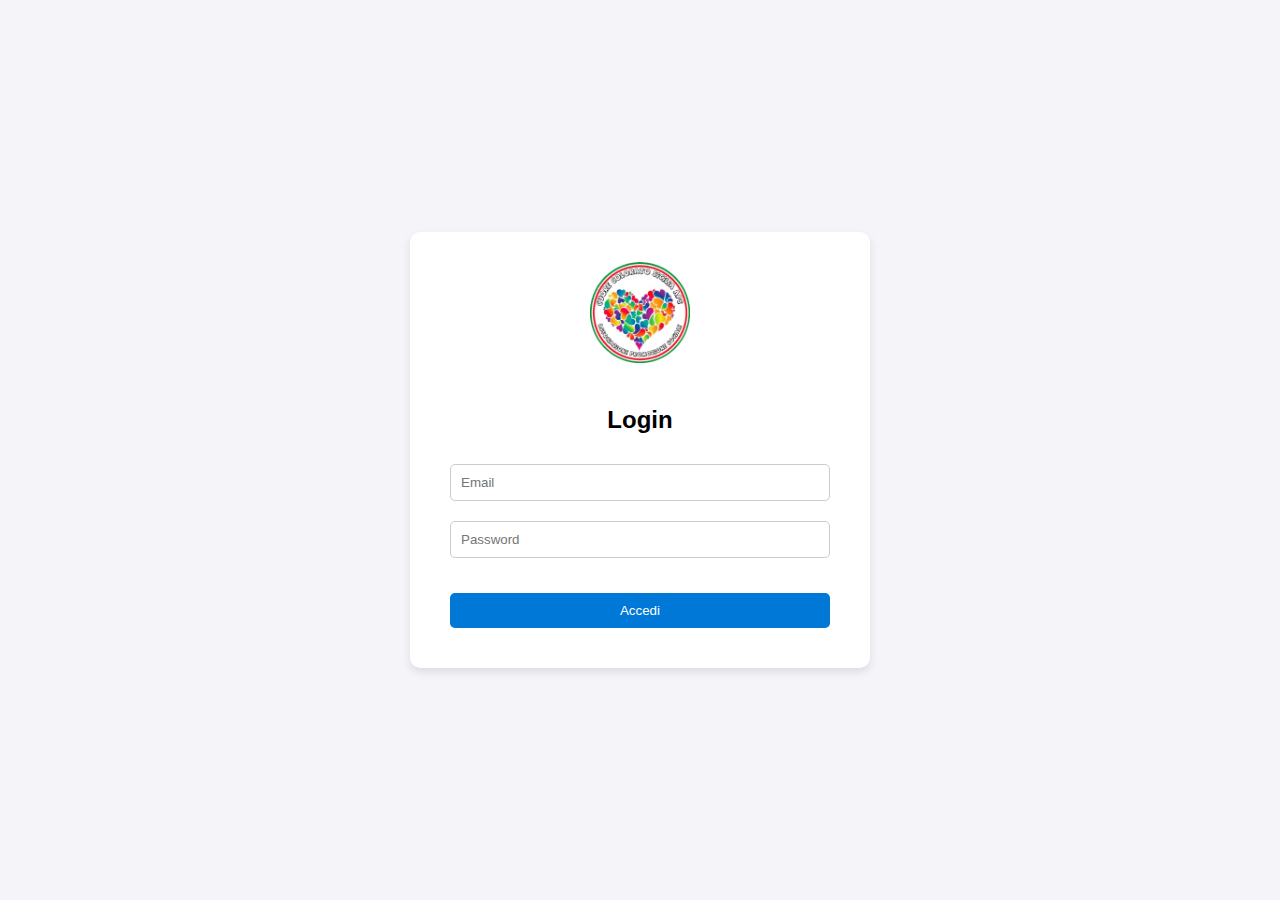
<file: index.html>
<!DOCTYPE html>
<html lang="it">
<head>
    <meta charset="UTF-8">
    <meta name="viewport" content="width=device-width, initial-scale=1.0">
    <title>Login</title>
	<link rel="stylesheet" href="css/login.css">
	<script src="pages/login.js"></script>
</head>
<body>
    <div class="login-container">
        <img src="img/logo-cuore-colorato.jpg" alt="Logo">
        <h2>Login</h2>
        <form id="loginForm">
            <input type="email" id="email" placeholder="Email" required>
            <input type="password" id="password" placeholder="Password" required>
            <p class="error" id="errorMsg"></p>
            <button type="button" onclick="validateLogin()">Accedi</button>
        </form>
    </div>
</body>
</html>
</file>
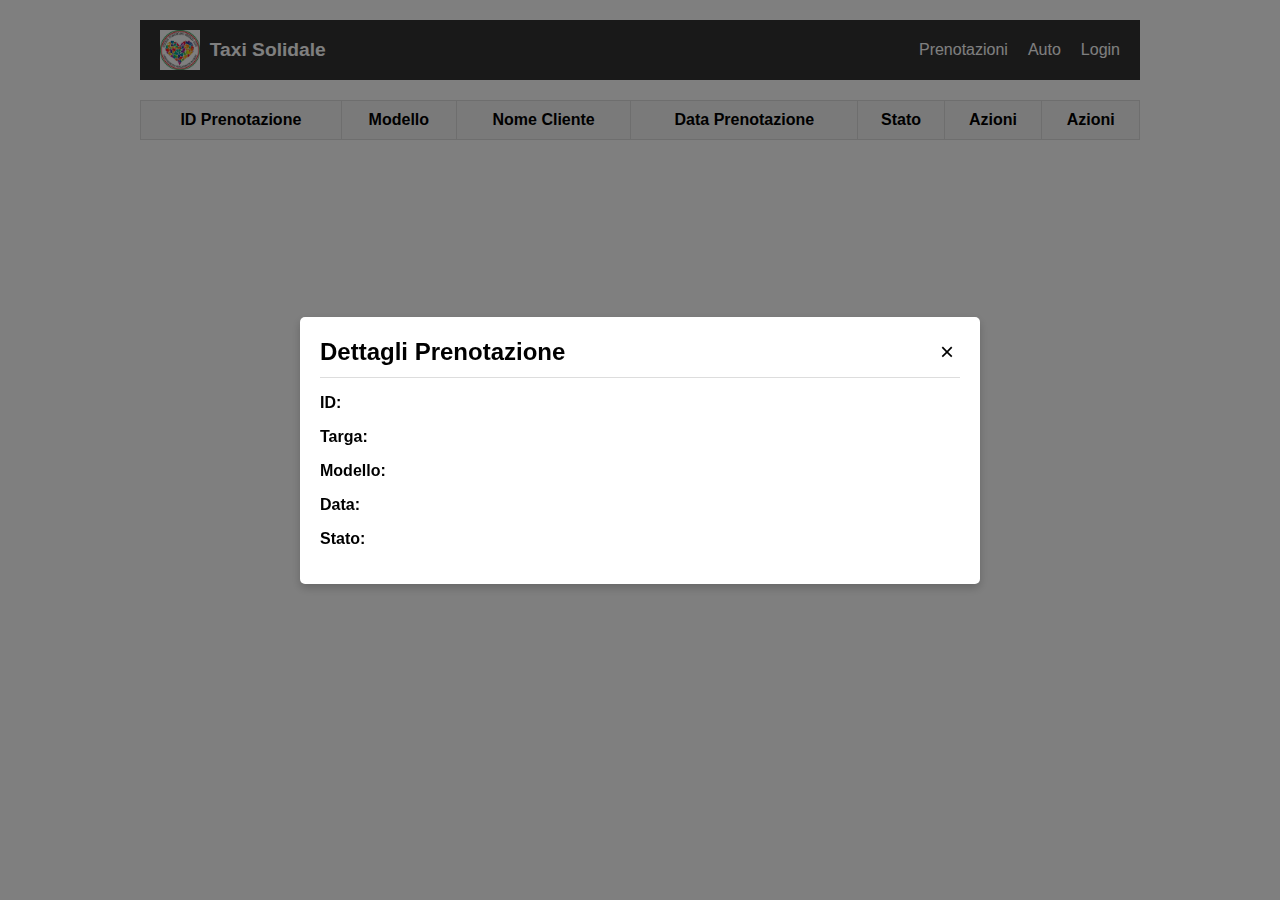
<file: car-booking.html>
<!DOCTYPE html>
<html lang="en"> 
<head>
  <meta charset="UTF-8">
  <meta name="viewport" content="width=device-width, initial-scale=1.0">
  <title>Taxi solidale</title>
  <link rel="stylesheet" href="css/font-awesome-4.7.0/css/font-awesome.min.css">  
  <link rel="stylesheet" href="css/style.css">
  <link href="https://cdnjs.cloudflare.com/ajax/libs/font-awesome/6.0.0-beta3/css/all.min.css" rel="stylesheet">

</head>
<body>
  

  <header>
    <div class="logo">
      <img src="img/logo-cuore-colorato.jpg" alt="Logo Cuore Colorato, progetto taxi solidale">
      <span>Taxi Solidale</span>
    </div>
    <nav>
      <a href="/prenotazioni">Prenotazioni</a>
      <a href="/auto">Auto</a>
      <a href="/login">Login</a>
    </nav>
  </header>

  <!-- Lista prenotazioni -->
  <table id="carsBookingTable">
      <thead>
          <tr>
              <th>ID Prenotazione</th>
              <th>Modello</th>
              <th>Nome Cliente</th>
              <th>Data Prenotazione</th>
              <th>Stato</th>
              <th>Azioni</th>
              <th>Azioni</th>
          </tr>
      </thead>
      <tbody>
        <!-- Le righe verranno inserite dinamicamente tramite JavaScript -->
      </tbody>
    </table>  

    <!-- Dettaglio prenotazione (modal) -->
    <div class="modal" id="details-modal">
      <div class="modal-content">
        <div class="modal-header">
          <h2>Dettagli Prenotazione</h2>
          <button class="modal-close" onclick="closeModal()">&times;</button>
        </div>
        <div class="modal-body">
          <p><strong>ID:</strong> <span id="modal-id"></span></p>
          <p><strong>Targa:</strong> <span id="modal-plate"></span></p>
          <p><strong>Modello:</strong> <span id="modal-model"></span></p>
          <p><strong>Data:</strong> <span id="modal-date"></span></p>
          <p><strong>Stato:</strong> <span id="modal-status"></span></p>
        </div>
      </div>
    </div>
  
</body>
</html>



<script>
    const API_URL = 'https://server-node-igna.vercel.app/carsRental';

    // Funzione per ottenere e visualizzare le prenotazioni
    async function getBookings() {
      try {
        const response = await fetch(API_URL);
        const bookings = await response.json();

        const tbody = document.querySelector('#carsBookingTable tbody');
        tbody.innerHTML = ''; // Svuota la tabella

        bookings.forEach(booking => {
          const row = document.createElement('tr');
          console.log(booking);
          
          // Imposta la classe di stato per colorare la cella in base allo stato
          let statusClass = '';
          switch (booking.status) {
            case 'booked':
              statusClass = 'status-booked'; 
              break;
            case 'active':
              statusClass = 'status-active'; 
              break;
            case 'completed':
              statusClass = 'status-completed';
              break;
            case 'cancelled':
              statusClass = 'status-cancelled';
              break;
            default:
              statusClass = '';
          }

          row.innerHTML = `
            <td class="small">${booking._id}</td>
            <td>${booking.carId.model}</td>
            <td>${booking.user}</td>
            <td>${new Date(booking.startTime).toLocaleDateString()}</td>
            <td class="${statusClass}">${booking.status}</td>
            <td class="actions">
              <button class="button-7" data-booking='${JSON.stringify(booking)}' onclick="viewBooking(this)">Visualizza</button>
              <button class="button-8" onclick="cancelBooking('${booking._id}')">Annulla</button>
            </td>
            <td>
              <div class="action-buttons">
                <button class="btn btn-details" title="Details">
                  <i class="fas fa-info-circle"></i>
                </button>
                <button class="btn btn-update" title="Update">
                  <i class="fas fa-edit"></i>
                </button>
                <button class="btn btn-delete" title="Delete">
                  <i class="fas fa-trash"></i>
                </button>
              </div>
            </td>
          `;

          tbody.appendChild(row);
        });
      } catch (error) {
        console.error("Errore nel recupero delle prenotazioni:", error);
      }
    }

    // Richiama la funzione per caricare le prenotazioni quando la pagina viene caricata
    window.onload = getBookings;
</script> 


<script>
  // Funzione per mostrare il modal con i dettagli
  function viewBooking(button) {
    const booking = JSON.parse(button.getAttribute('data-booking'));
    console.log(booking);  
    const formattedStartTime = new Date(booking.startTime).toLocaleDateString();
    console.log("Data di inizio:", formattedStartTime);
    
    document.getElementById('modal-id').textContent = booking._id;
    document.getElementById('modal-plate').textContent = booking.carId.plate;
    document.getElementById('modal-model').textContent = booking.carId.model;
    document.getElementById('modal-date').textContent = formattedStartTime;
    document.getElementById('modal-status').textContent = booking.status;

    const modal = document.getElementById('details-modal');
    modal.style.display = 'flex';
  }

    // Funzione per chiudere il modal
    function closeModal() {
      const modal = document.getElementById('details-modal');
      modal.style.display = 'none';
    }
</script>
</file>
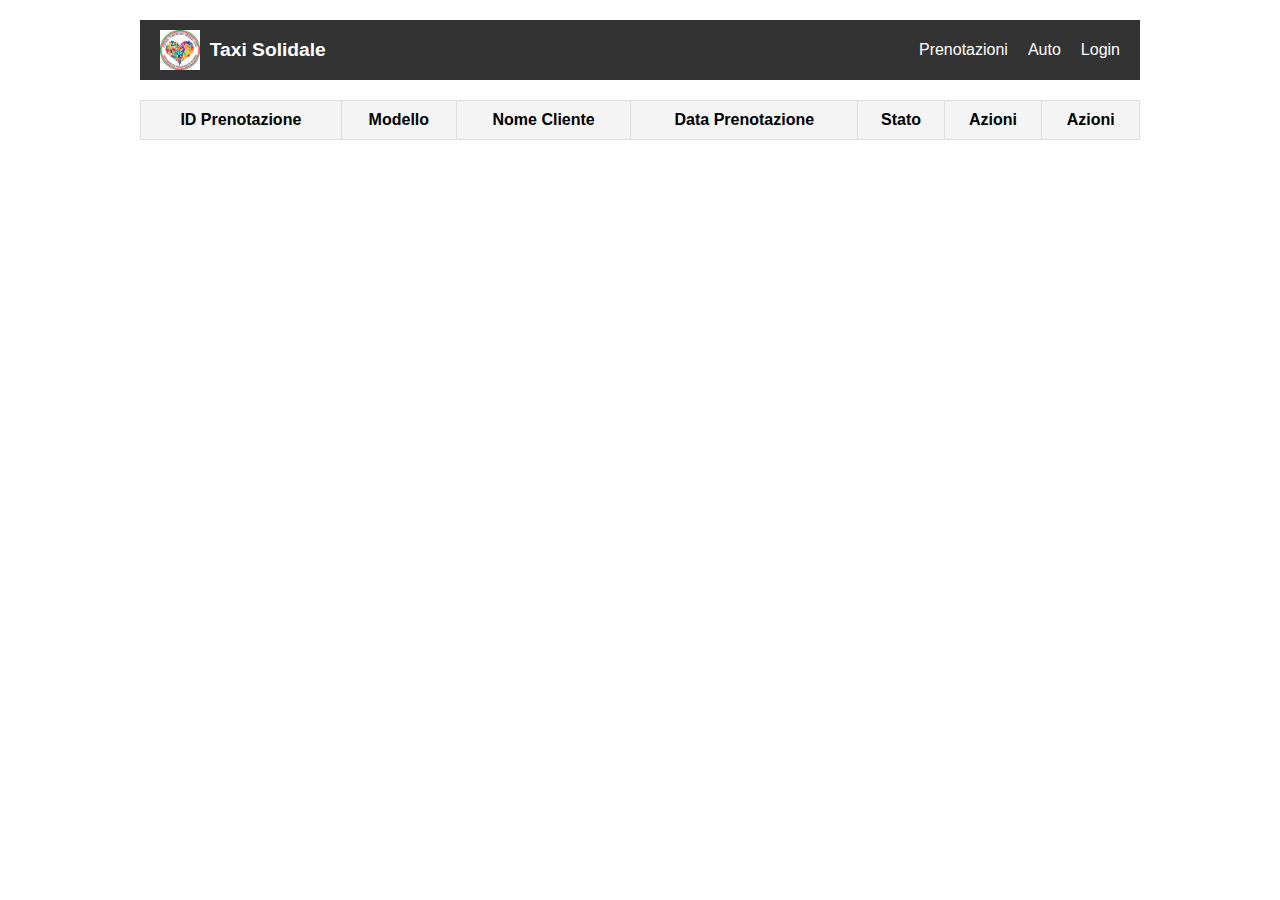
<file: frontend/car-booking.html>
<!DOCTYPE html>
<html lang="en"> 
<head>
  <meta charset="UTF-8">
  <meta name="viewport" content="width=device-width, initial-scale=1.0">
  <title>Taxi solidale</title>
  <link rel="stylesheet" href="css/font-awesome-4.7.0/css/font-awesome.min.css">  
  <link rel="stylesheet" href="css/style.css">
  <link href="https://cdnjs.cloudflare.com/ajax/libs/font-awesome/6.0.0-beta3/css/all.min.css" rel="stylesheet">

</head>
<body>
  

  <header>
    <div class="logo">
      <img src="img/logo-cuore-colorato.jpg" alt="Logo Cuore Colorato, progetto taxi solidale">
      <span>Taxi Solidale</span>
    </div>
    <nav>
      <a href="/prenotazioni">Prenotazioni</a>
      <a href="/auto">Auto</a>
      <a href="/login">Login</a>
    </nav>
  </header>
  
  <table id="carsBookingTable">
      <thead>
          <tr>
              <th>ID Prenotazione</th>
              <th>Modello</th>
              <th>Nome Cliente</th>
              <th>Data Prenotazione</th>
              <th>Stato</th>
              <th>Azioni</th>
              <th>Azioni</th>
          </tr>
      </thead>
      <tbody>
        <!-- Le righe verranno inserite dinamicamente tramite JavaScript -->
      </tbody>
    </table>  
  
</body>
</html>



<script>
    const API_URL = 'https://server-node-igna.vercel.app/carsRental';

    // Funzione per ottenere e visualizzare le prenotazioni
    async function getBookings() {
      try {
        const response = await fetch(API_URL);
        const bookings = await response.json();

        const tbody = document.querySelector('#carsBookingTable tbody');
        tbody.innerHTML = ''; // Svuota la tabella

        bookings.forEach(booking => {
          const row = document.createElement('tr');

          // Imposta la classe di stato per colorare la cella in base allo stato
          let statusClass = '';
          switch (booking.status) {
            case 'booked':
              statusClass = 'status-booked'; 
              break;
            case 'active':
              statusClass = 'status-active'; 
              break;
            case 'completed':
              statusClass = 'status-completed';
              break;
            case 'cancelled':
              statusClass = 'status-cancelled';
              break;
            default:
              statusClass = '';
          }

          row.innerHTML = `
            <td class="small">${booking._id}</td>
            <td>${booking.carId.model}</td>
            <td>${booking.user}</td>
            <td>${new Date(booking.startTime).toLocaleDateString()}</td>
            <td class="${statusClass}">${booking.status}</td>
            <td class="actions">
              <button class="button-7" onclick="viewBooking('${booking._id}')">Visualizza</button>
              <button class="button-8" onclick="cancelBooking('${booking._id}')">Annulla</button>
            </td>
            <td>
              <div class="action-buttons">
                <button class="btn btn-details" title="Details">
                  <i class="fas fa-info-circle"></i>
                </button>
                <button class="btn btn-update" title="Update">
                  <i class="fas fa-edit"></i>
                </button>
                <button class="btn btn-delete" title="Delete">
                  <i class="fas fa-trash"></i>
                </button>
              </div>
            </td>
          `;

          tbody.appendChild(row);
        });
      } catch (error) {
        console.error("Errore nel recupero delle prenotazioni:", error);
      }
    }

    // Richiama la funzione per caricare le prenotazioni quando la pagina viene caricata
    window.onload = getBookings;
</script>
</file>
<file: css/login.css>
body {
	font-family: Arial, sans-serif;
	margin: 0;
	padding: 0;
	display: flex;
	justify-content: center;
	align-items: center;
	height: 100vh;
	background-color: #f4f4f9;
  }
  .login-container {
	text-align: center;
	background: #fff;
	padding: 30px;
	border-radius: 10px;
	box-shadow: 0 4px 8px rgba(0,0,0,0.1);
	max-width: 400px;
	width: 100%;
  }
  .login-container img {
	width: 100px;
	margin-bottom: 20px;
  }
  .login-container h2 {
	margin-bottom: 20px;
  }
  .login-container input,
	.login-container button {
		width: calc(100% - 20px);
		padding: 10px;
		margin: 10px 0;
		border: 1px solid #ccc;
		border-radius: 5px;
		box-sizing: border-box;
	}
	.login-container button {
		background: #0078d7;
		color: white;
		border: none;
		cursor: pointer;
	}
	.login-container button:hover {
		background: #005ea6;
	}
	.error {
		color: red;
		font-size: 0.9em;
	}
</file>
<file: css/style.css>
body {
  font-family: Arial, sans-serif;
  max-width: 1000px;
  margin: 0 auto;
  padding: 20px;
}

/* Table */

table {
  width: 100%;
  border-collapse: collapse;
  margin-top: 20px;
}
table, th, td {
  border: 1px solid #ddd;
  padding: 10px;
  text-align: center;
}
th {
  background-color: #f4f4f4;
}
tr:nth-child(even) {
  background-color: #f9f9f9;
}
tr:hover {
  background-color: #d6d4d4;
}
thead th {
  cursor: pointer;
}

.status-active {
  background-color: #4CAF50;
  color: white;
}
.status-completed {
  background-color: #2196F3;
  color: white;
}
.status-cancelled {
  background-color: #f44336;
  color: white;
}

.action-buttons {
  display: flex;
  gap: 5px;
  justify-content: center;
}

.actions button {
  width: 100%;
  padding: 8px 10px;
  margin: 5px;
  cursor: pointer;
}

.button-7 {
  background-color: #0095ff;
  border: 1px solid transparent;
  border-radius: 3px;
  box-shadow: rgba(255, 255, 255, .4) 0 1px 0 0 inset;
  box-sizing: border-box;
  color: #fff;
  cursor: pointer;
  display: inline-block;
  font-family: -apple-system,system-ui,"Segoe UI","Liberation Sans",sans-serif;
  font-size: 13px;
  font-weight: 400;
  line-height: 1.15385;
  outline: none;
  padding: 8px .8em;
  position: relative;
  text-align: center;
  text-decoration: none;
  user-select: none;
  -webkit-user-select: none;
  touch-action: manipulation;
  vertical-align: baseline;
  white-space: nowrap;
}

.button-7:hover,
.button-7:focus {
  background-color: #07c;
}

.button-7:focus {
  box-shadow: 0 0 0 4px rgba(0, 149, 255, .15);
}

.button-7:active {
  background-color: #0064bd;
  box-shadow: none;
}

.button-8 {
  background-color: #e1ecf4;
  border-radius: 3px;
  border: 1px solid #7aa7c7;
  box-shadow: rgba(255, 255, 255, .7) 0 1px 0 0 inset;
  box-sizing: border-box;
  color: #39739d;
  cursor: pointer;
  display: inline-block;
  font-family: -apple-system,system-ui,"Segoe UI","Liberation Sans",sans-serif;
  font-size: 13px;
  font-weight: 400;
  line-height: 1.15385;
  outline: none;
  padding: 8px .8em;
  position: relative;
  text-align: center;
  text-decoration: none;
  user-select: none;
  -webkit-user-select: none;
  touch-action: manipulation;
  vertical-align: baseline;
  white-space: nowrap;
}

.button-8:hover,
.button-8:focus {
  background-color: #b3d3ea;
  color: #2c5777;
}

.button-8:focus {
  box-shadow: 0 0 0 4px rgba(0, 149, 255, .15);
}

.button-8:active {
  background-color: #a0c7e4;
  box-shadow: none;
  color: #2c5777;
}

.btn-delete {
  color: #e74c3c;
}
.btn-update {
  color: #f39c12;
}
.btn-details {
  color: #3498db;
}


header {
  display: flex;
  justify-content: space-between;
  align-items: center;
  padding: 10px 20px;
  background-color: #333;
  color: white;
}
.logo {
  display: flex;
  align-items: center;
}
.logo img {
  height: 40px;
  margin-right: 10px;
}
.logo span {
  font-size: 1.2rem;
  font-weight: bold;
}
nav {
  display: flex;
}
nav a {
  text-decoration: none;
  color: white;
  margin-left: 20px;
  font-size: 1rem;
  transition: color 0.3s;
}
nav a:hover {
  color: #ff9800;
}

.small{
  font-size: 0.7rem;
}

/* Form */
.booking-form{
  background-color: #d6d4d4;
  display: grid;
  grid-template-columns: 1fr 1fr; 
  gap: 1rem; 
  padding: 10px;
}


.modal {
  display: flex;
  position: fixed;
  top: 0;
  left: 0;
  width: 100%;
  height: 100%;
  background-color: rgba(0, 0, 0, 0.5);
  justify-content: center;
  align-items: center;
}

.modal-content {
  background: white;
  border-radius: 5px;
  padding: 20px;
  width: 90%;
  max-width: 60%;
  position: relative;
  box-shadow: 0 4px 10px rgba(0, 0, 0, 0.2);
}

.modal-header {
  display: flex;
  justify-content: space-between;
  align-items: center;
  border-bottom: 1px solid #ddd;
  padding-bottom: 10px;
}


.modal-header h2 {
  margin: 0;
}

.modal-close {
  background: none;
  border: none;
  font-size: 1.5rem;
  cursor: pointer;
}

#modal-map {
  width: 100%;
  height: 300px; 
  border: 1px solid #ccc;
}

.modal-content {
  background: #fff;
  margin: 10% auto;
  padding: 20px;
  border-radius: 5px;
  width: 50%;
}

#auto-details-modal{
  display: none;
}
</file>
<file: frontend/css/style.css>
body {
  font-family: Arial, sans-serif;
  max-width: 1000px;
  margin: 0 auto;
  padding: 20px;
}

table {
  width: 100%;
  border-collapse: collapse;
  margin-top: 20px;
}
table, th, td {
  border: 1px solid #ddd;
  padding: 10px;
  text-align: center;
}
th {
  background-color: #f4f4f4;
}

.status-active {
  background-color: #4CAF50;
  color: white;
}
.status-completed {
  background-color: #2196F3;
  color: white;
}
.status-cancelled {
  background-color: #f44336;
  color: white;
}

.action-buttons {
  display: flex;
  gap: 5px;
}

.actions button {
  width: 100%;
  padding: 8px 10px;
  margin: 5px;
  cursor: pointer;
}

.button-7 {
background-color: #0095ff;
border: 1px solid transparent;
border-radius: 3px;
box-shadow: rgba(255, 255, 255, .4) 0 1px 0 0 inset;
box-sizing: border-box;
color: #fff;
cursor: pointer;
display: inline-block;
font-family: -apple-system,system-ui,"Segoe UI","Liberation Sans",sans-serif;
font-size: 13px;
font-weight: 400;
line-height: 1.15385;
outline: none;
padding: 8px .8em;
position: relative;
text-align: center;
text-decoration: none;
user-select: none;
-webkit-user-select: none;
touch-action: manipulation;
vertical-align: baseline;
white-space: nowrap;
}

.button-7:hover,
.button-7:focus {
background-color: #07c;
}

.button-7:focus {
box-shadow: 0 0 0 4px rgba(0, 149, 255, .15);
}

.button-7:active {
background-color: #0064bd;
box-shadow: none;
}

.button-8 {
background-color: #e1ecf4;
border-radius: 3px;
border: 1px solid #7aa7c7;
box-shadow: rgba(255, 255, 255, .7) 0 1px 0 0 inset;
box-sizing: border-box;
color: #39739d;
cursor: pointer;
display: inline-block;
font-family: -apple-system,system-ui,"Segoe UI","Liberation Sans",sans-serif;
font-size: 13px;
font-weight: 400;
line-height: 1.15385;
outline: none;
padding: 8px .8em;
position: relative;
text-align: center;
text-decoration: none;
user-select: none;
-webkit-user-select: none;
touch-action: manipulation;
vertical-align: baseline;
white-space: nowrap;
}

.button-8:hover,
.button-8:focus {
background-color: #b3d3ea;
color: #2c5777;
}

.button-8:focus {
box-shadow: 0 0 0 4px rgba(0, 149, 255, .15);
}

.button-8:active {
background-color: #a0c7e4;
box-shadow: none;
color: #2c5777;
}

.btn-delete {
  color: #e74c3c;
}
.btn-update {
  color: #f39c12;
}
.btn-details {
  color: #3498db;
}


header {
display: flex;
justify-content: space-between;
align-items: center;
padding: 10px 20px;
background-color: #333;
color: white;
}
.logo {
display: flex;
align-items: center;
}
.logo img {
height: 40px;
margin-right: 10px;
}
.logo span {
font-size: 1.2rem;
font-weight: bold;
}
nav {
display: flex;
}
nav a {
text-decoration: none;
color: white;
margin-left: 20px;
font-size: 1rem;
transition: color 0.3s;
}
nav a:hover {
color: #ff9800;
}

.small{
  font-size: 0.7rem;
}
</file>
